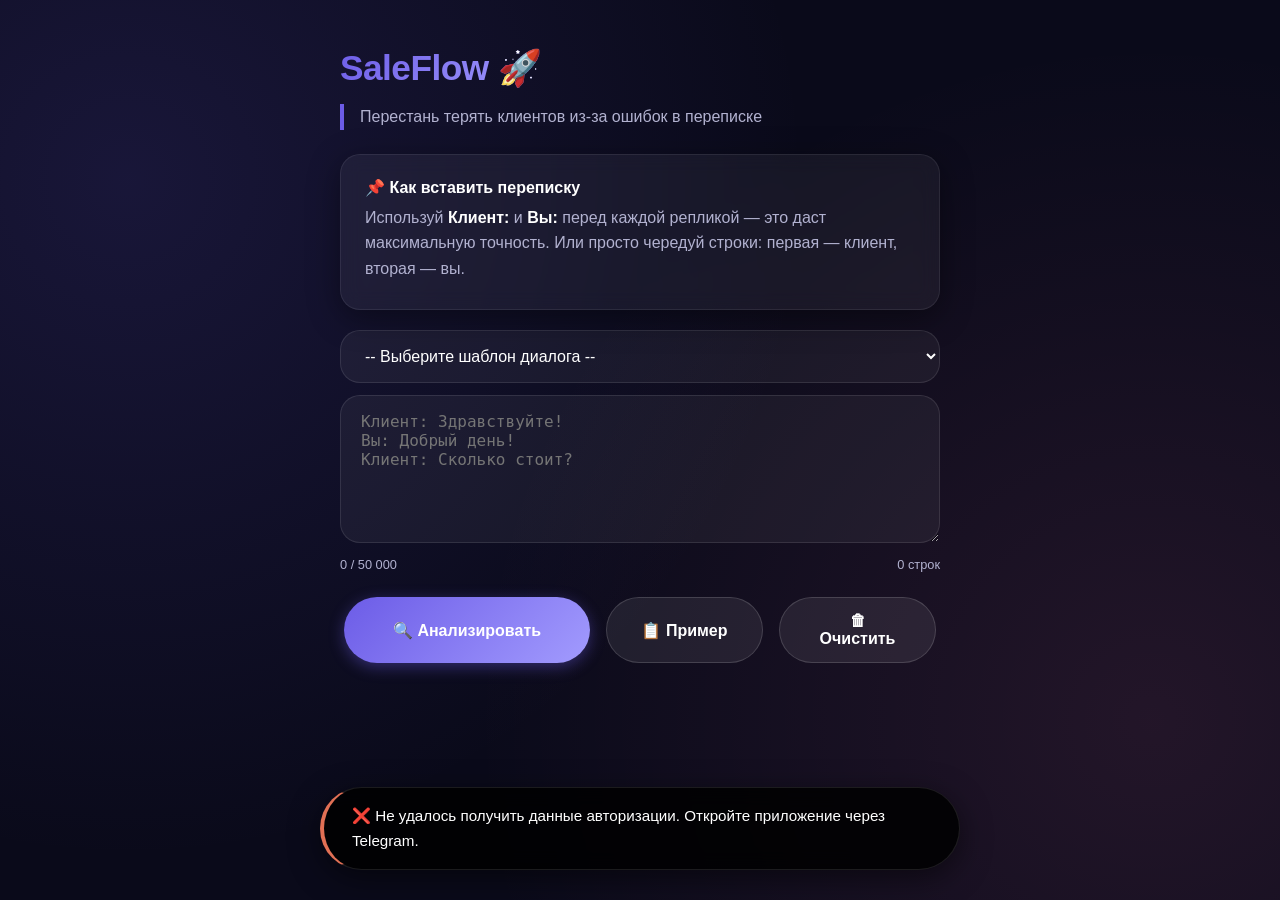
<file: index.html>
<!DOCTYPE html>
<html lang="ru">
<head>
    <meta charset="UTF-8">
    <meta name="viewport" content="width=device-width, initial-scale=1.0">
    <meta name="theme-color" content="#0a0a1a">
    <meta name="color-scheme" content="dark">
    <meta name="telegram-web-app-theme" content="adaptive">
    <title>SaleFlow — анализ переписки</title>
    <link rel="preconnect" href="https://telegram.org">
    <link rel="icon" href="data:image/svg+xml,<svg xmlns='http://www.w3.org/2000/svg' viewBox='0 0 100 100'><text y='.9em' font-size='90'>🌊</text></svg>">
    <link rel="stylesheet" href="style.css">
    <script src="https://telegram.org/js/telegram-web-app.js"></script>
    <script>
        window.API_BASE = 'https://saleflow-bot.onrender.com';
        window.BOT_USERNAME = 'SaveCommers_bot';
    </script>
</head>
<body>
    <main id="app">
        <h1>SaleFlow</h1>
        <div class="subtitle">Перестань терять клиентов из-за ошибок в переписке</div>

        <section id="step-upload">
            <div class="info-box">
                <strong>📌 Как вставить переписку</strong>
                <p style="margin-top:4px;">Используй <strong>Клиент:</strong> и <strong>Вы:</strong> перед каждой репликой — это даст максимальную точность. Или просто чередуй строки: первая — клиент, вторая — вы.</p>
            </div>

            <select id="template-select" class="template-select" aria-label="Выбор шаблона диалога">
                <option value="">-- Выберите шаблон диалога --</option>
                <option value="ecommerce">Интернет-магазин</option>
                <option value="services">Услуги (консалтинг)</option>
                <option value="b2b">B2B-продажи</option>
                <option value="cold">Холодный контакт</option>
            </select>

            <textarea id="dialog-input" rows="6" maxlength="50000" autocomplete="off" autocorrect="off" autocapitalize="off" spellcheck="false" enterkeyhint="send" aria-label="Вставьте текст диалога" placeholder="Клиент: Здравствуйте!&#10;Вы: Добрый день!&#10;Клиент: Сколько стоит?"></textarea>

            <div class="textarea-helper">
                <span id="char-counter">0 / 50 000</span>
                <span id="line-counter">0 строк</span>
            </div>

            <div style="display:flex; flex-wrap:wrap; gap:8px; margin-bottom:10px;">
                <button id="analyze-btn" class="btn-primary" style="flex:2;">🔍 Анализировать</button>
                <button id="example-btn" class="btn-secondary" style="flex:1;">📋 Пример</button>
                <button id="clear-btn" class="btn-secondary" style="flex:1;">🗑 Очистить</button>
            </div>
        </section>

        <section id="step-result" hidden></section>
    </main>

    <noscript>
        <div style="padding:20px;text-align:center;color:red;">⚠️ Для работы приложения необходимо включить JavaScript.</div>
    </noscript>

    <script type="module" src="js/app.js"></script>
</body>
</html>
</file>
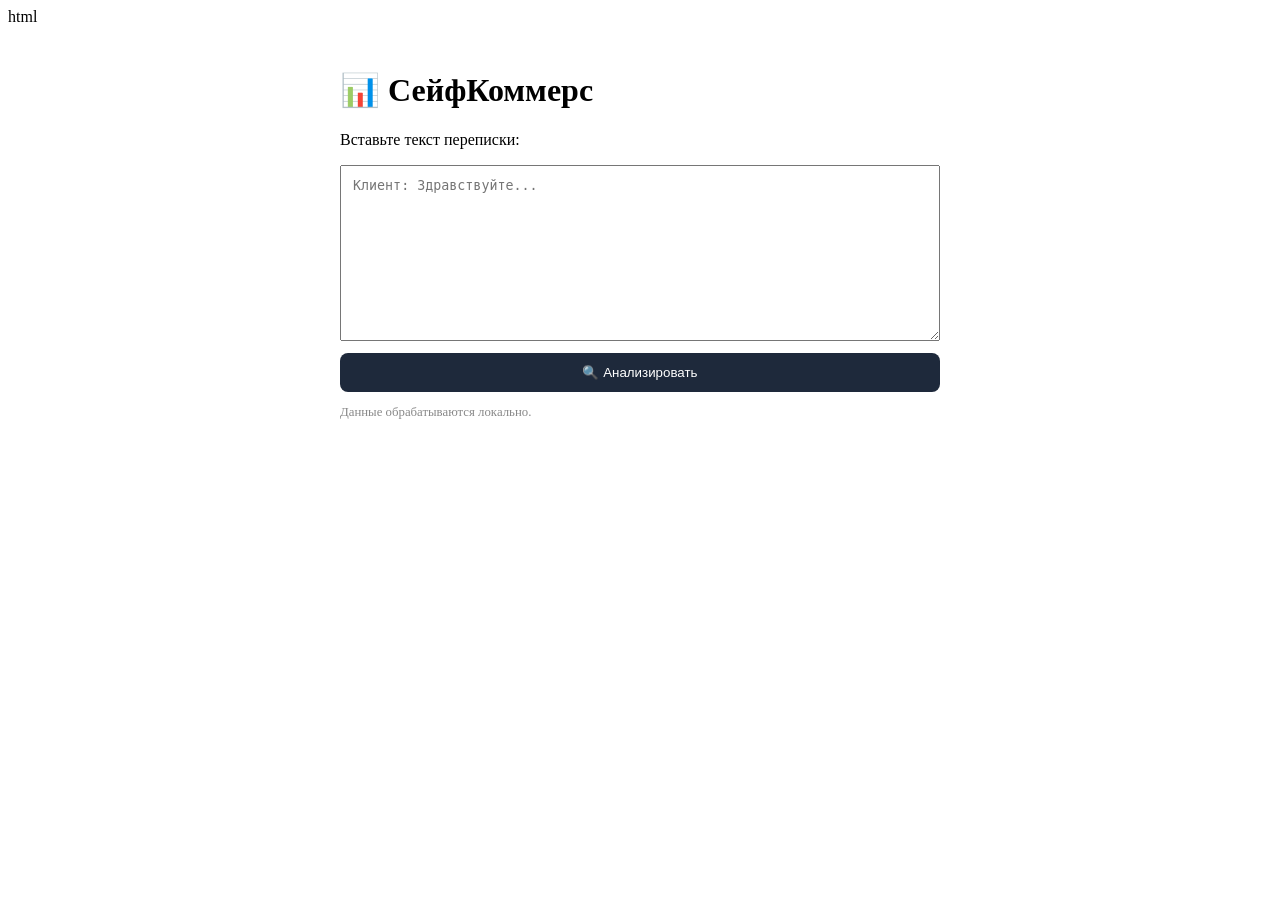
<file: webapp/index.html>
html
<!DOCTYPE html>
<html>
<head>
    <meta charset="UTF-8">
    <meta name="viewport" content="width=device-width, initial-scale=1.0">
    <title>СейфКоммерс</title>
    <link rel="stylesheet" href="style.css">
</head>
<body>
    <div id="app">
        <h1>📊 СейфКоммерс</h1>
        <div id="step-upload">
            <p>Вставьте текст переписки:</p>
            <textarea id="dialog-input" rows="10" placeholder="Клиент: Здравствуйте..."></textarea>
            <button id="analyze-btn">🔍 Анализировать</button>
            <p style="font-size:0.8em; color:#888;">Данные обрабатываются локально.</p>
        </div>
        <div id="step-result" style="display:none;"></div>
    </div>
    <script src="app.js"></script>
</body>
              </html>
</file>
<file: style.css>
/* file: style.css */

:root {
    --primary: #6C5CE7;
    --primary-dark: #5A4BD1;
    --primary-gradient: linear-gradient(135deg, #6C5CE7, #a29bfe);
    --accent: #FD79A8;
    --accent-gradient: linear-gradient(135deg, #FD79A8, #fdcb6e);
    --bg: #0a0a1a;
    --card-bg: rgba(255, 255, 255, 0.05);
    --text: #ffffff;
    --text-secondary: #b2b2d0;
    --border-radius: 20px;
    --shadow: 0 8px 32px rgba(0, 0, 0, 0.4);
    --transition: all 0.3s cubic-bezier(0.4, 0, 0.2, 1);
}

* {
    margin: 0;
    padding: 0;
    box-sizing: border-box;
}

body {
    font-family: -apple-system, BlinkMacSystemFont, 'Segoe UI', Roboto, Oxygen, Ubuntu, sans-serif;
    background: var(--bg);
    color: var(--text);
    min-height: 100vh;
    padding: 20px;
    line-height: 1.6;
    background-image: radial-gradient(circle at 10% 20%, rgba(108, 92, 231, 0.15) 0%, transparent 50%),
                      radial-gradient(circle at 90% 80%, rgba(253, 121, 168, 0.1) 0%, transparent 50%);
}

#app {
    max-width: 600px;
    margin: 0 auto;
    padding: 20px 0;
}

h1 {
    font-size: 2.2rem;
    font-weight: 800;
    background: var(--primary-gradient);
    -webkit-background-clip: text;
    -webkit-text-fill-color: transparent;
    display: inline-block;
    margin-bottom: 8px;
    letter-spacing: -0.5px;
}

h1::after {
    content: ' 🚀';
    -webkit-text-fill-color: initial;
    background: none;
}

.subtitle {
    color: var(--text-secondary);
    font-size: 1rem;
    margin-bottom: 24px;
    border-left: 4px solid var(--primary);
    padding-left: 16px;
}

/* Карточки */
.info-box, .suggestion-box, .upgrade-box, .progress-box, .influence-box, .error-box {
    background: var(--card-bg);
    backdrop-filter: blur(10px);
    border: 1px solid rgba(255, 255, 255, 0.08);
    border-radius: var(--border-radius);
    padding: 20px 24px;
    margin-bottom: 20px;
    box-shadow: var(--shadow);
    transition: var(--transition);
}

.info-box:hover, .suggestion-box:hover, .upgrade-box:hover {
    transform: translateY(-2px);
    border-color: var(--primary);
}

/* Текст */
strong {
    color: #fff;
    font-weight: 700;
}

p {
    margin: 8px 0;
    color: var(--text-secondary);
}

ul {
    list-style: none;
    padding: 0;
    margin: 8px 0;
}

ul li {
    padding: 6px 0 6px 28px;
    background: url('data:image/svg+xml;utf8,<svg xmlns="http://www.w3.org/2000/svg" width="20" height="20" viewBox="0 0 24 24" fill="none" stroke="%236C5CE7" stroke-width="2" stroke-linecap="round" stroke-linejoin="round"><polyline points="20 6 9 17 4 12"/></svg>') left center no-repeat;
    background-size: 18px;
    color: var(--text-secondary);
}

ul li strong {
    color: #fff;
}

/* Оценки (прогресс-бары) */
.score-wrapper {
    margin: 16px 0;
}

.score-label {
    display: flex;
    justify-content: space-between;
    font-size: 0.9rem;
    color: var(--text-secondary);
    margin-bottom: 4px;
}

.score-bar {
    height: 8px;
    background: rgba(255, 255, 255, 0.1);
    border-radius: 10px;
    overflow: hidden;
    margin-bottom: 12px;
}

.score-bar-fill {
    height: 100%;
    border-radius: 10px;
    background: var(--primary-gradient);
    transition: width 1s ease;
    width: 0%;
}

.score-bar-fill.good {
    background: linear-gradient(90deg, #00b894, #00cec9);
}
.score-bar-fill.medium {
    background: linear-gradient(90deg, #fdcb6e, #f39c12);
}
.score-bar-fill.bad {
    background: linear-gradient(90deg, #e17055, #d63031);
}

/* Кнопки */
.btn-primary, .btn-secondary, .share-btn {
    display: inline-block;
    padding: 14px 32px;
    border: none;
    border-radius: 50px;
    font-size: 1rem;
    font-weight: 700;
    cursor: pointer;
    transition: var(--transition);
    text-align: center;
    margin: 6px 4px;
    text-decoration: none;
    background: var(--primary-gradient);
    color: #fff;
    box-shadow: 0 4px 15px rgba(108, 92, 231, 0.4);
}

.btn-primary:hover {
    transform: scale(1.03);
    box-shadow: 0 6px 25px rgba(108, 92, 231, 0.6);
}

.btn-secondary {
    background: rgba(255, 255, 255, 0.08);
    color: #fff;
    box-shadow: none;
    border: 1px solid rgba(255, 255, 255, 0.15);
}

.btn-secondary:hover {
    background: rgba(255, 255, 255, 0.15);
    transform: scale(1.02);
}

.share-btn {
    background: var(--accent-gradient);
    box-shadow: 0 4px 15px rgba(253, 121, 168, 0.4);
}

.share-btn:hover {
    transform: scale(1.03);
    box-shadow: 0 6px 25px rgba(253, 121, 168, 0.6);
}

.btn-loading {
    opacity: 0.7;
    pointer-events: none;
}

/* Поля ввода */
textarea, select {
    width: 100%;
    padding: 16px 20px;
    border-radius: var(--border-radius);
    border: 1px solid rgba(255, 255, 255, 0.1);
    background: rgba(255, 255, 255, 0.05);
    color: #fff;
    font-size: 1rem;
    resize: vertical;
    transition: var(--transition);
    margin-bottom: 12px;
}

textarea:focus, select:focus {
    outline: none;
    border-color: var(--primary);
    box-shadow: 0 0 0 3px rgba(108, 92, 231, 0.3);
}

select option {
    background: #1a1a2e;
    color: #fff;
}

.textarea-helper {
    display: flex;
    justify-content: space-between;
    font-size: 0.8rem;
    color: var(--text-secondary);
    margin-top: -8px;
    margin-bottom: 16px;
}

.template-select {
    margin-bottom: 12px;
}

/* Кнопки в результатах */
.draft-buttons {
    display: flex;
    flex-wrap: wrap;
    gap: 10px;
    margin: 16px 0;
}

.draft-buttons .btn-secondary {
    flex: 1;
    min-width: 100px;
}

.expert-locked {
    opacity: 0.6;
    filter: grayscale(0.3);
    cursor: not-allowed;
}

/* Анимация появления */
.fade-in {
    animation: fadeIn 0.6s ease forwards;
}

@keyframes fadeIn {
    from { opacity: 0; transform: translateY(20px); }
    to { opacity: 1; transform: translateY(0); }
}

/* Toast */
.toast {
    position: fixed;
    bottom: 30px;
    left: 50%;
    transform: translateX(-50%);
    background: rgba(0, 0, 0, 0.85);
    backdrop-filter: blur(10px);
    color: #fff;
    padding: 16px 28px;
    border-radius: 50px;
    font-size: 0.95rem;
    z-index: 1000;
    box-shadow: 0 8px 30px rgba(0, 0, 0, 0.5);
    border: 1px solid rgba(255, 255, 255, 0.1);
    animation: slideUp 0.4s ease;
    max-width: 90%;
}

.toast-error {
    border-left: 4px solid #e17055;
}

.toast-success {
    border-left: 4px solid #00b894;
}

@keyframes slideUp {
    from { opacity: 0; transform: translateX(-50%) translateY(20px); }
    to { opacity: 1; transform: translateX(-50%) translateY(0); }
}

.toast-hide {
    animation: slideDown 0.3s ease forwards;
}

@keyframes slideDown {
    to { opacity: 0; transform: translateX(-50%) translateY(20px); }
}

/* Мобильная адаптация */
@media (max-width: 480px) {
    h1 { font-size: 1.8rem; }
    .btn-primary, .btn-secondary, .share-btn {
        width: 100%;
        justify-content: center;
        padding: 16px;
    }
    .draft-buttons .btn-secondary {
        flex: 1 1 100%;
    }
    body { padding: 12px; }
}

/* ============================================ */
/* ====== СТИЛИ ДЛЯ ГЛАВНОГО РЕЗУЛЬТАТА ====== */
.main-result-box {
    background: var(--card-bg);
    border-radius: var(--border-radius);
    padding: 20px 24px;
    margin-bottom: 20px;
    border: 1px solid rgba(255, 255, 255, 0.08);
    box-shadow: var(--shadow);
}
.main-result-header {
    display: flex;
    align-items: center;
    gap: 12px;
    flex-wrap: wrap;
}
.main-result-icon {
    font-size: 1.6rem;
}
.main-result-title {
    font-size: 1.2rem;
    font-weight: 700;
    flex: 1;
}
.main-result-score {
    font-size: 1.8rem;
    font-weight: 800;
    padding: 4px 12px;
    border-radius: 30px;
}
.main-result-score.good { background: rgba(0, 206, 201, 0.2); color: #00cec9; }
.main-result-score.medium { background: rgba(253, 203, 110, 0.2); color: #fdcb6e; }
.main-result-score.bad { background: rgba(225, 112, 85, 0.2); color: #e17055; }
.main-result-risk {
    margin-top: 12px;
    display: flex;
    flex-wrap: wrap;
    gap: 8px;
    font-size: 0.95rem;
}
.risk-label {
    font-weight: 600;
}
.risk-reason {
    color: var(--text-secondary);
}

/* Карточка ошибки */
.error-card {
    background: rgba(225, 112, 85, 0.08);
    border-left: 4px solid #e17055;
    border-radius: var(--border-radius);
    padding: 16px 20px;
    margin-bottom: 16px;
}
.error-card.success {
    border-left-color: #00b894;
    background: rgba(0, 184, 148, 0.08);
}
.error-card-header {
    font-weight: 700;
    font-size: 1.05rem;
    margin-bottom: 6px;
}
.error-card-body p {
    margin: 4px 0;
    color: var(--text-secondary);
}
.error-card-body strong {
    color: #fff;
}

/* Идеальный ответ */
.ideal-response-box {
    background: rgba(108, 92, 231, 0.08);
    border: 1px solid rgba(108, 92, 231, 0.2);
    border-radius: var(--border-radius);
    padding: 16px 20px;
    margin-bottom: 20px;
}
.ideal-response-header {
    font-weight: 700;
    font-size: 1rem;
    margin-bottom: 6px;
    color: var(--primary);
}
.ideal-response-body {
    font-size: 1rem;
    line-height: 1.5;
    color: var(--text);
}

/* Аккордеон */
.accordion {
    margin: 20px 0;
    border-radius: var(--border-radius);
    overflow: hidden;
    background: var(--card-bg);
    border: 1px solid rgba(255, 255, 255, 0.06);
}
.accordion-header {
    padding: 16px 20px;
    font-weight: 700;
    cursor: pointer;
    user-select: none;
    display: flex;
    justify-content: space-between;
    align-items: center;
    background: rgba(255, 255, 255, 0.03);
    transition: var(--transition);
}
.accordion-header:hover {
    background: rgba(255, 255, 255, 0.06);
}
.accordion-header::after {
    content: '▸';
    font-size: 1.4rem;
    transition: transform 0.3s ease;
}
.accordion-header.open::after {
    transform: rotate(90deg);
}
.accordion-body {
    padding: 0 20px 20px;
    display: none;
}
.accordion-body .detail-block {
    margin-top: 16px;
    padding-top: 16px;
    border-top: 1px solid rgba(255, 255, 255, 0.06);
}
.accordion-body .detail-block:first-child {
    border-top: none;
    margin-top: 0;
    padding-top: 0;
}
.detail-title {
    font-weight: 700;
    font-size: 1rem;
    margin-bottom: 6px;
    color: #fff;
}

/* ============================================ */
/* ====== СТИЛИ ДЛЯ ТРЕНЕРСКОГО УПРАЖНЕНИЯ ====== */
.exercise-box {
    background: rgba(253, 121, 168, 0.08);
    border: 1px solid rgba(253, 121, 168, 0.2);
    border-radius: var(--border-radius);
    padding: 16px 20px;
    margin-bottom: 20px;
}
.exercise-header {
    font-weight: 700;
    font-size: 1rem;
    margin-bottom: 6px;
    color: #FD79A8;
}
.exercise-body {
    font-size: 1rem;
    line-height: 1.5;
    color: var(--text);
}

/* ====== УЛУЧШЕННЫЙ БЛОК PRO ====== */
.pro-block {
    background: linear-gradient(135deg, rgba(108, 92, 231, 0.15), rgba(253, 121, 168, 0.10));
    border: 1px solid rgba(108, 92, 231, 0.3);
    border-radius: var(--border-radius);
    padding: 20px 24px;
    margin-bottom: 20px;
    box-shadow: 0 4px 20px rgba(108, 92, 231, 0.2);
}
.pro-header {
    font-size: 1.4rem;
    font-weight: 800;
    background: var(--primary-gradient);
    -webkit-background-clip: text;
    -webkit-text-fill-color: transparent;
    margin-bottom: 10px;
}
.pro-body p {
    margin: 6px 0;
}
.pro-features {
    list-style: none;
    padding: 0;
    margin: 10px 0;
}
.pro-features li {
    padding: 4px 0 4px 28px;
    background: url('data:image/svg+xml;utf8,<svg xmlns="http://www.w3.org/2000/svg" width="20" height="20" viewBox="0 0 24 24" fill="none" stroke="%236C5CE7" stroke-width="2" stroke-linecap="round" stroke-linejoin="round"><polyline points="20 6 9 17 4 12"/></svg>') left center no-repeat;
    background-size: 18px;
    color: var(--text-secondary);
}
.pro-btn {
    width: 100%;
    margin-top: 10px;
    padding: 16px;
    font-size: 1.1rem;
    background: var(--primary-gradient);
    box-shadow: 0 4px 20px rgba(108, 92, 231, 0.5);
}
.pro-btn:hover {
    transform: scale(1.02);
    box-shadow: 0 6px 30px rgba(108, 92, 231, 0.7);
}

/* ====== РЕКОМЕНДАЦИИ ====== */
.recommendations-box {
    margin: 16px 0;
}
.recommendations-title {
    font-weight: 700;
    font-size: 1.1rem;
    margin-bottom: 10px;
    color: #FD79A8;
}
.recommendation-card {
    background: rgba(255, 255, 255, 0.04);
    border-radius: 20px;
    padding: 14px 18px;
    margin-bottom: 10px;
    border-left: 3px solid #6C5CE7;
}
.rec-header {
    font-weight: 600;
    margin-bottom: 4px;
}
.rec-body p {
    margin: 4px 0;
    font-size: 0.95rem;
}
.rec-body strong {
    color: #fff;
}
</file>
<file: webapp/style.css>
css
body { font-family: system-ui; background: #f5f7fb; padding: 16px; }
#app { max-width: 600px; margin: auto; background: white; padding: 24px; border-radius: 16px; }
textarea { width: 100%; padding: 12px; box-sizing: border-box; }
button { background: #1e293b; color: white; border: none; padding: 12px; width: 100%; border-radius: 8px; margin-top: 12px; }
.big-score { font-size: 48px; text-align: center; }
.error-card { background: #fee2e2; padding: 12px; border-radius: 8px; }
.draft-buttons { display: flex; gap: 8px; }
.draft-buttons button { background: #e2e8f0; color: #1e293b; }
</file>
